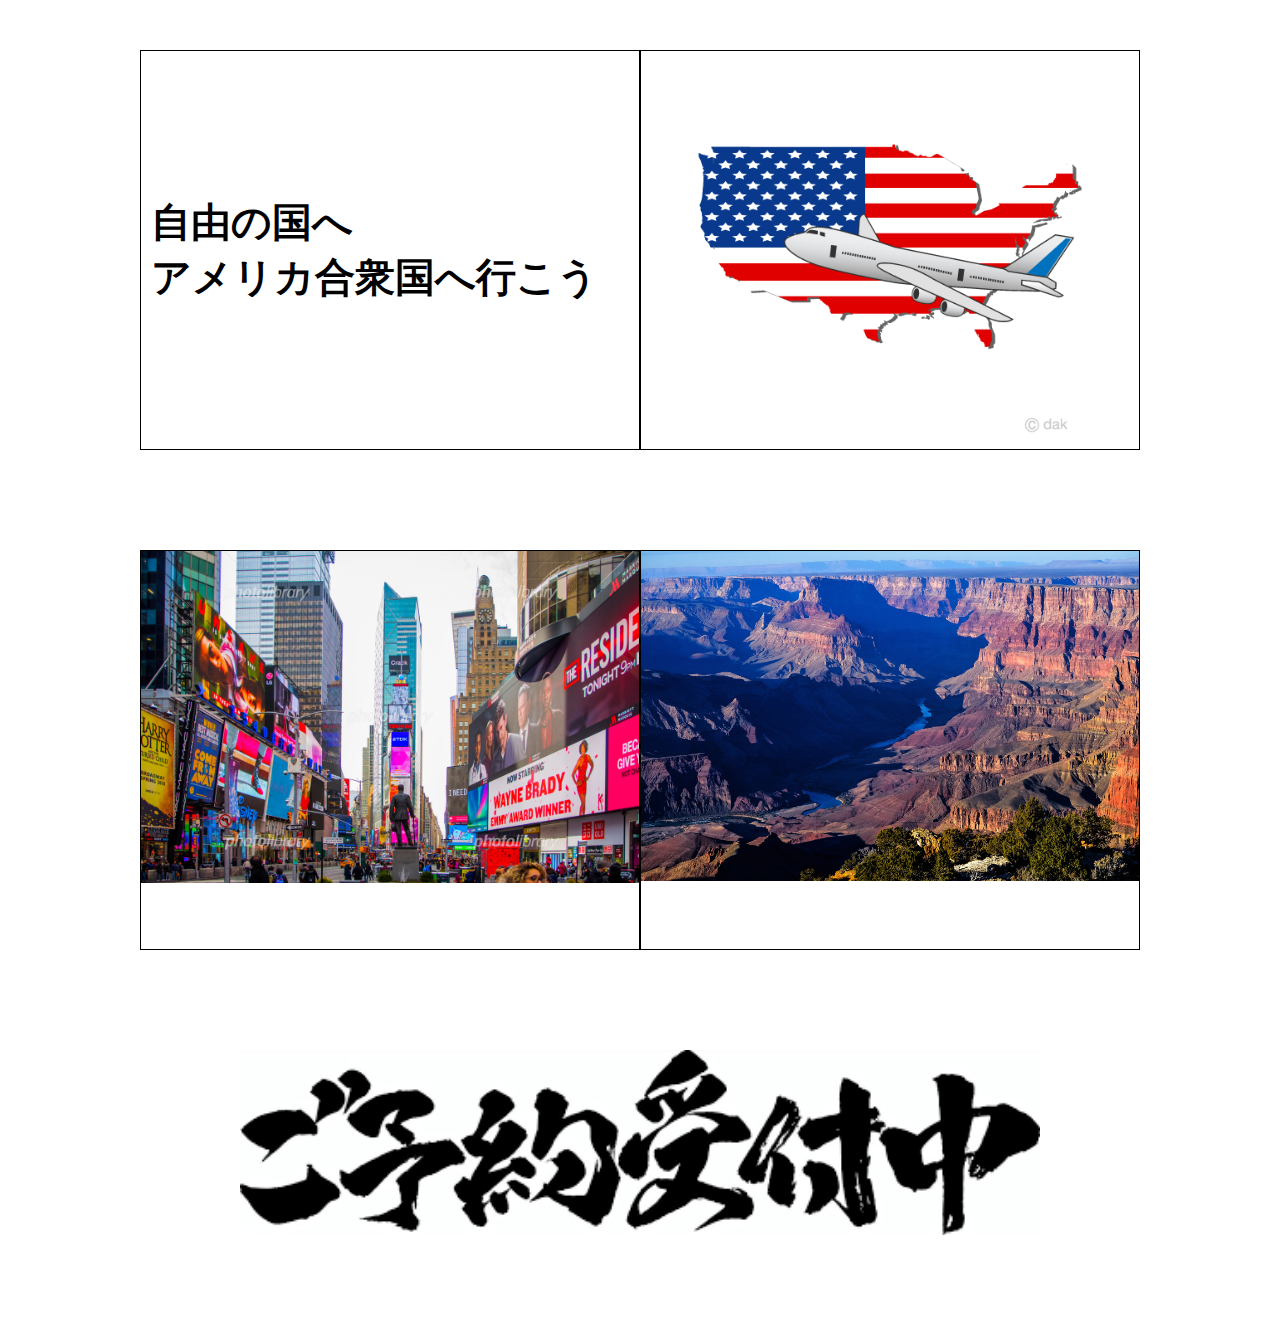
<file: index.html>
<!DOCTYPE html>
<html lang="ja">

<head>
  <meta charset="UTF-8">
  <meta http-equiv="X-UA-Compatible" content="IE=edge">
  <meta name="viewport" content="width=device-width, initial-scale=1.0">
  <title>No.7 kadai2</title>
  <link rel="stylesheet" href="style.css">
</head>

<body>
  <div class="header-container">
    <div class="grid-container1">
      <div class="grid-item item1">
        <p>自由の国へ</p>
        <p>アメリカ合衆国へ行こう</p>
      </div>

      <div class="grid-item item2">
        <img src="image\image2.png" class="img img2">
      </div>
    </div>
  </div>

  <div class="main-container">
    <div class="grid-container2">
      <div class="grid-item item3">
        <img src="image\image3.jpg" class="img img3">
      </div>
      <div class="grid-item item4">
        <img src="image\image4.jpg" class="img img4">
      </div>
    </div>
  </div>
  <div class="footer">
    <img src="image\image5.png" class="img img5">
  </div>

</body>
</file>
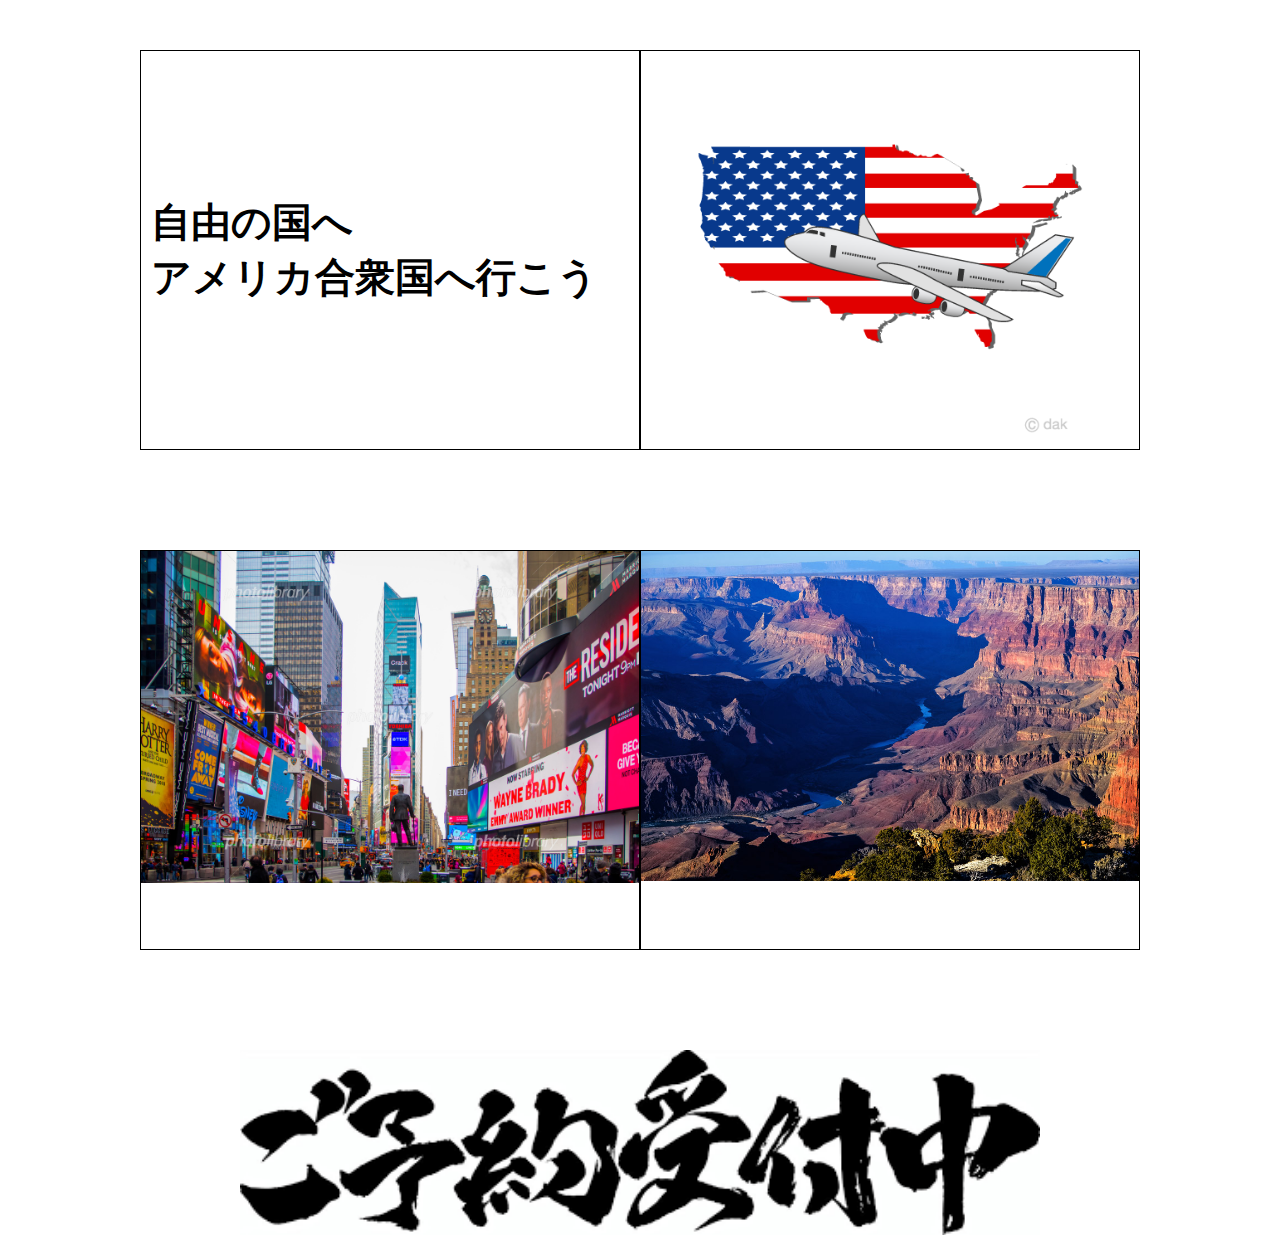
<file: index2.html>
<!DOCTYPE html>
<html lang="ja">

<head>
  <meta charset="UTF-8">
  <meta http-equiv="X-UA-Compatible" content="IE=edge">
  <meta name="viewport" content="width=device-width, initial-scale=1.0">
  <title>No.7 kadai2</title>
  <link rel="stylesheet" href="style2.css">
</head>

<body>
  <div class="header-container">
    <div class="grid-container1">
      <div class="grid-item item1">
        <p>自由の国へ</p>
        <p>アメリカ合衆国へ行こう</p>
      </div>

      <div class="grid-item item2">
        <img src="image\image2.png" class="img img2">
      </div>
    </div>
  </div>

  <div class="main-container">
    <div class="grid-container2">
      <div class="grid-item item3">
        <img src="image\image3.jpg" class="img img3">
      </div>
      <div class="grid-item item4">
        <img src="image\image4.jpg" class="img img4">
      </div>
    </div>

    <div class="footer">
      <img src="image\image5.png" class="img img5">
    </div>

  </div>


</body>
</file>
<file: style.css>
body {
  font-family: "noto sans jp";
  max-width: 1000px;
  margin: 0 auto;
  height:auto;
}

.header-container {
  margin: 50px auto 0px auto;
  height: 500px;
}

.grid-container1 {
  display: grid;
  grid-template-columns: 50% 50%;
  grid-template-rows: 400px;
}

@media screen and (max-width:400px) {
  .grid-container1 {
    display: grid;
    grid-template-columns: 100%;
    grid-template-rows: 200px 200px;
  }
}

.grid-item {
  border: 1px solid black;
}

.item1 {
  display: flex;
  flex-direction: column;
  justify-content: center;
  padding-left: 10px;
}

.item1 p {
  font-weight: bold;
  font-size: 40px;
  margin: 0px;
}

@media screen and (max-width:400px) {
  .item1 p {
    font-weight: bold;
    font-size: 1.5em;
    margin: 0px;
  }
}

.item2 {
  text-align: center;
}

.img2 {
  height: 100%;
}

@media screen and (max-width:400px) {
  .img2 {
    width: 100%;
  }
}

.main-container {
  margin: 0px auto;
  height: 400px;
}

.grid-container2 {
  display: grid;
  grid-template-columns: 1fr 1fr;
  grid-template-rows: 400px;
}

@media screen and (max-width:400px) {
  .grid-container2 {
    display: grid;
    grid-template-columns: 100%;
    grid-template-rows: 200px 200px;
  }
  
}


.img3, .img4 {
  width: 100%;
}

.footer {
  margin: 100px auto;
  height:auto;
  text-align: center;
}

.img5{
  width: 80%;
}
</file>
<file: style2.css>
body {
  font-family: "noto sans jp";
  max-width: 1000px;
  margin: 0 auto;
  height:auto;
}

.header-container {
  margin: 50px auto 0px auto;
  height: 500px;
}

.grid-container1 {
  display: grid;
  grid-template-columns: 50% 50%;
  grid-template-rows: 400px;
}

@media screen and (max-width:400px) {
  .grid-container1 {
    display: grid;
    grid-template-columns: 100%;
    grid-template-rows: 200px 200px;
  }
}

.grid-item {
  border: 1px solid black;
}

.item1 {
  display: flex;
  flex-direction: column;
  justify-content: center;
  padding-left: 10px;
}

.item1 p {
  font-weight: bold;
  font-size: 40px;
  margin: 0px;
}

@media screen and (max-width:400px) {
  .item1 p {
    font-weight: bold;
    font-size: 1.5em;
    margin: 0px;
  }
}

.item2 {
  text-align: center;
}

.img2 {
  height: 100%;
}

@media screen and (max-width:400px) {
  .img2 {
    width: 100%;
  }
}

.main-container {
  margin: 0px auto;
  height: 400px;
}

.grid-container2 {
  display: grid;
  grid-template-columns: 1fr 1fr;
  grid-template-rows: 400px;
}

@media screen and (max-width:400px) {
  .grid-container2 {
    display: grid;
    grid-template-columns: 100%;
    grid-template-rows: 200px 200px;
  }
  
}


.img3, .img4 {
  width: 100%;
}

.footer {
  margin: 100px auto;
  height:auto;
  text-align: center;
}

.img5{
  width: 80%;
}
</file>
